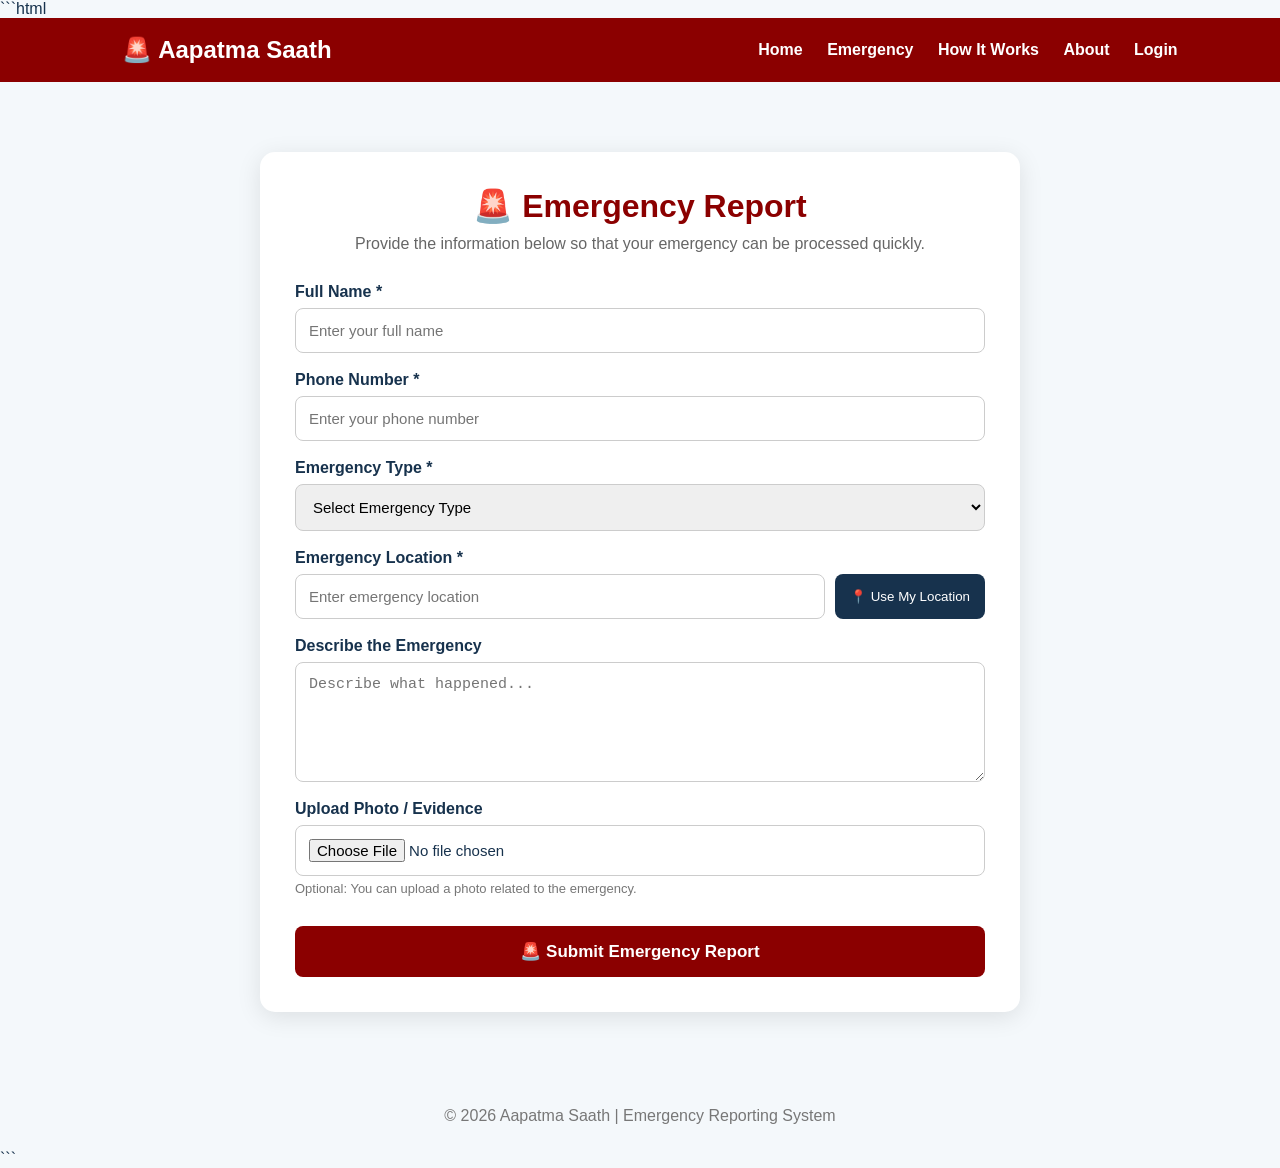
<file: templates/report.html>
```html
<!DOCTYPE html>
<html lang="en">
<head>
    <meta charset="UTF-8">
    <meta name="viewport" content="width=device-width, initial-scale=1.0">

    <title>Aapatma Saath - Emergency Report</title>

    <style>
        * {
            box-sizing: border-box;
            margin: 0;
            padding: 0;
        }

        body {
            font-family: Arial, Helvetica, sans-serif;
            background: #f4f8fb;
            color: #17324d;
        }

        nav {
            background: #8b0000;
            padding: 18px 8%;
            display: flex;
            justify-content: space-between;
            align-items: center;
            flex-wrap: wrap;
        }

        .logo {
            color: white;
            font-size: 24px;
            font-weight: bold;
            text-decoration: none;
        }

        nav a {
            color: white;
            text-decoration: none;
            margin-left: 20px;
            font-weight: bold;
        }

        .container {
            max-width: 800px;
            margin: 50px auto;
            padding: 20px;
        }

        .card {
            background: white;
            padding: 35px;
            border-radius: 15px;
            box-shadow: 0 5px 25px rgba(0,0,0,0.10);
        }

        h1 {
            text-align: center;
            color: #8b0000;
            margin-bottom: 10px;
        }

        .subtitle {
            text-align: center;
            margin-bottom: 30px;
            color: #666;
        }

        label {
            display: block;
            font-weight: bold;
            margin-top: 18px;
            margin-bottom: 7px;
        }

        input,
        select,
        textarea {
            width: 100%;
            padding: 13px;
            border: 1px solid #ccc;
            border-radius: 8px;
            font-size: 15px;
        }

        textarea {
            min-height: 120px;
            resize: vertical;
        }

        input:focus,
        select:focus,
        textarea:focus {
            outline: none;
            border-color: #8b0000;
        }

        .location-row {
            display: flex;
            gap: 10px;
        }

        .location-row input {
            flex: 1;
        }

        .location-btn {
            background: #17324d;
            color: white;
            border: none;
            padding: 0 15px;
            border-radius: 8px;
            cursor: pointer;
            white-space: nowrap;
        }

        .location-btn:hover {
            background: #0e2438;
        }

        .submit-btn {
            width: 100%;
            margin-top: 30px;
            padding: 15px;
            background: #8b0000;
            color: white;
            border: none;
            border-radius: 8px;
            font-size: 17px;
            font-weight: bold;
            cursor: pointer;
        }

        .submit-btn:hover {
            background: #650000;
        }

        .note {
            font-size: 13px;
            color: #777;
            margin-top: 5px;
        }

        footer {
            text-align: center;
            padding: 25px;
            color: #777;
        }

        @media (max-width: 600px) {
            nav {
                gap: 15px;
            }

            nav a {
                margin-left: 8px;
                font-size: 14px;
            }

            .card {
                padding: 22px;
            }

            .location-row {
                flex-direction: column;
            }

            .location-btn {
                padding: 12px;
            }
        }
    </style>
</head>

<body>

<nav>
    <a href="/" class="logo">🚨 Aapatma Saath</a>

    <div>
        <a href="/">Home</a>
        <a href="/#emergency">Emergency</a>
        <a href="/#how-it-works">How It Works</a>
        <a href="/#about">About</a>
        <a href="/login">Login</a>
    </div>
</nav>


<div class="container">

    <div class="card">

        <h1>🚨 Emergency Report</h1>

        <p class="subtitle">
            Provide the information below so that your emergency
            can be processed quickly.
        </p>


        <!-- IMPORTANT: THIS FORM CONNECTS TO FLASK -->
        <form action="{{ url_for('submit_report') }}"
              method="POST"
              enctype="multipart/form-data">


            <!-- FULL NAME -->

            <label for="full_name">
                Full Name *
            </label>

            <input
                type="text"
                id="full_name"
                name="full_name"
                placeholder="Enter your full name"
                required
            >


            <!-- PHONE -->

            <label for="phone">
                Phone Number *
            </label>

            <input
                type="tel"
                id="phone"
                name="phone"
                placeholder="Enter your phone number"
                required
            >


            <!-- EMERGENCY TYPE -->

            <label for="emergency_type">
                Emergency Type *
            </label>

            <select
                id="emergency_type"
                name="emergency_type"
                required
            >

                <option value="">
                    Select Emergency Type
                </option>

                <option value="Accident">
                    🚗 Accident
                </option>

                <option value="Fire">
                    🔥 Fire
                </option>

                <option value="Snake Bite">
                    🐍 Snake Bite
                </option>

                <option value="Medical Emergency">
                    🏥 Medical Emergency
                </option>

                <option value="Natural Disaster">
                    🌪️ Natural Disaster
                </option>

                <option value="Other Emergency">
                    🚨 Other Emergency
                </option>

            </select>


            <!-- LOCATION -->

            <label for="location">
                Emergency Location *
            </label>

            <div class="location-row">

                <input
                    type="text"
                    id="location"
                    name="location"
                    placeholder="Enter emergency location"
                    required
                >

                <button
                    type="button"
                    class="location-btn"
                    onclick="getLocation()"
                >
                    📍 Use My Location
                </button>

            </div>


            <!-- DESCRIPTION -->

            <label for="description">
                Describe the Emergency
            </label>

            <textarea
                id="description"
                name="description"
                placeholder="Describe what happened..."
            ></textarea>


            <!-- PHOTO -->

            <label for="photo">
                Upload Photo / Evidence
            </label>

            <input
                type="file"
                id="photo"
                name="photo"
                accept="image/*"
            >

            <p class="note">
                Optional: You can upload a photo related to the emergency.
            </p>


            <!-- SUBMIT -->

            <button
                type="submit"
                class="submit-btn"
            >
                🚨 Submit Emergency Report
            </button>

        </form>

    </div>

</div>


<footer>
    © 2026 Aapatma Saath | Emergency Reporting System
</footer>


<script>

function getLocation() {

    const locationInput = document.getElementById("location");

    if (!navigator.geolocation) {

        alert("Geolocation is not supported by your browser.");

        return;
    }

    locationInput.value = "Getting location...";

    navigator.geolocation.getCurrentPosition(

        function(position) {

            const latitude = position.coords.latitude;
            const longitude = position.coords.longitude;

            locationInput.value =
                latitude + ", " + longitude;
        },

        function(error) {

            locationInput.value = "";

            alert(
                "Unable to get your location. Please enter it manually."
            );
        }
    );
}

</script>

</body>
</html>
```
</file>
